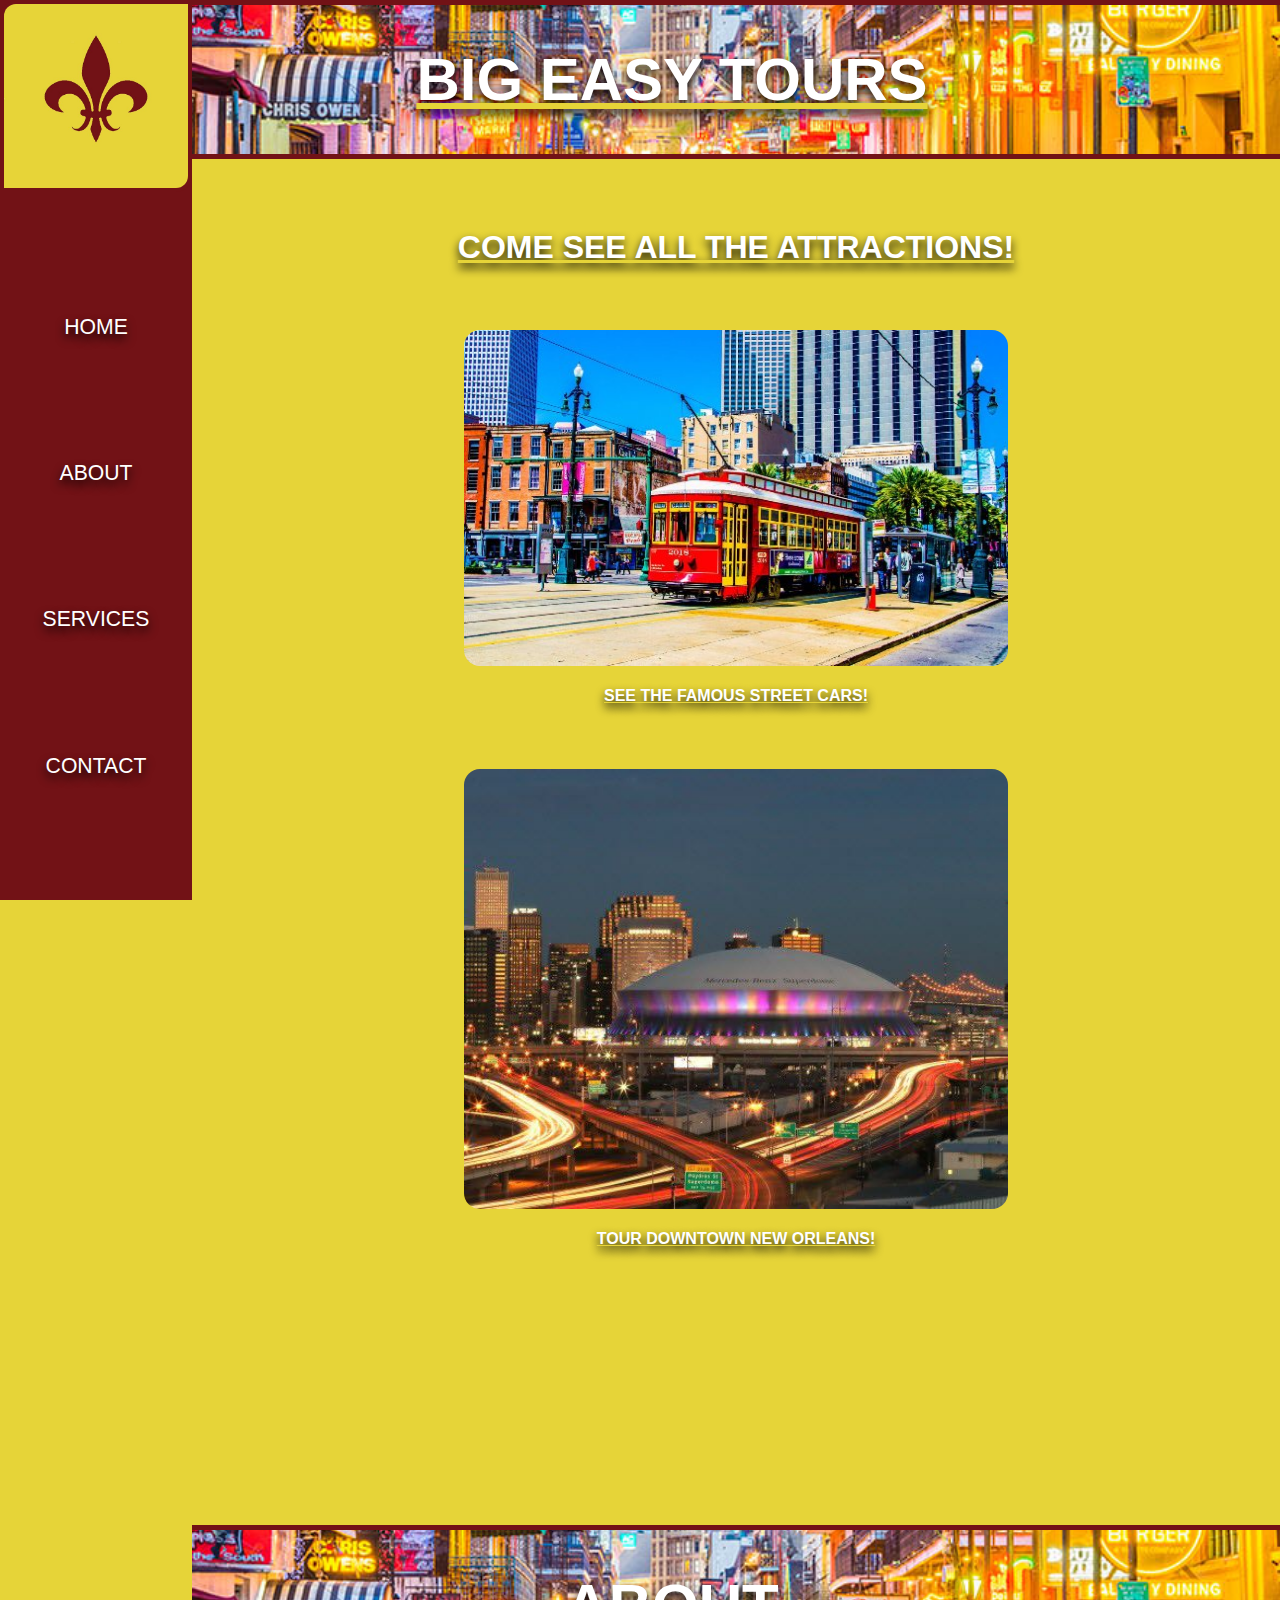
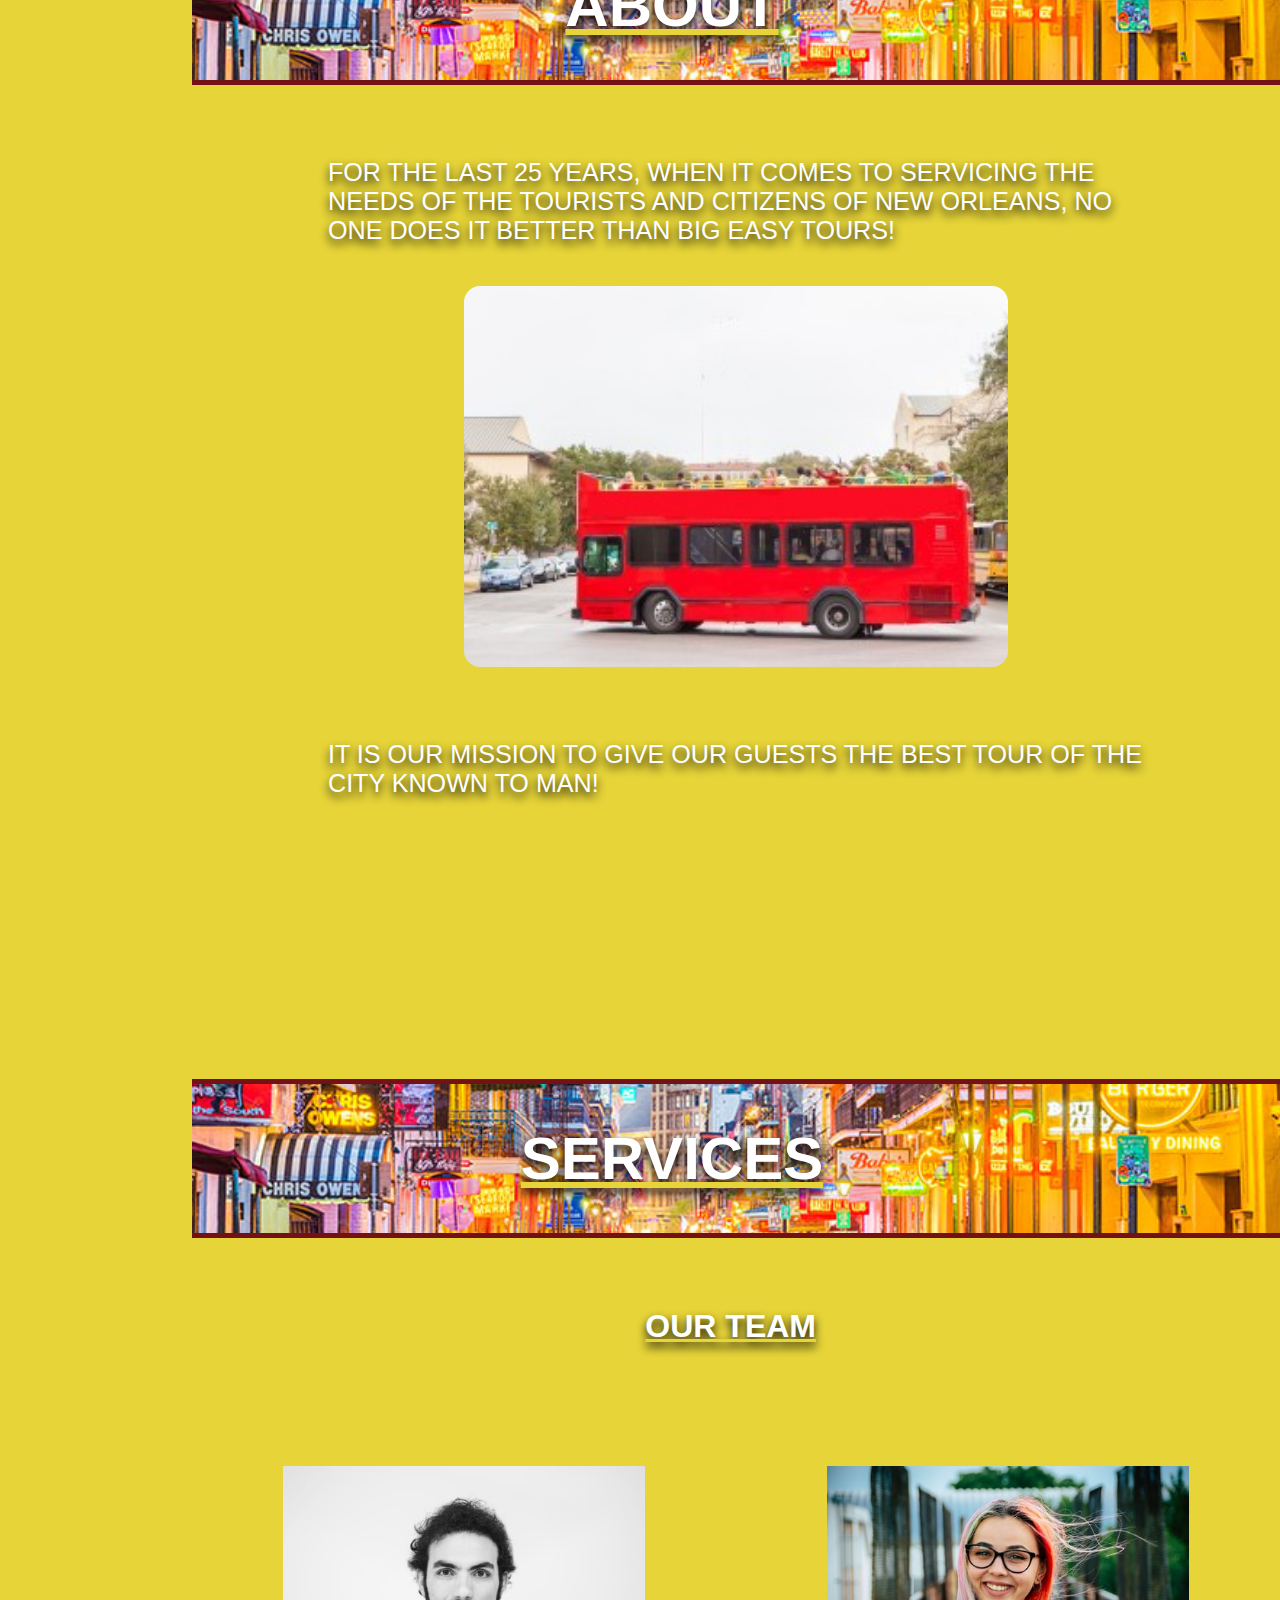
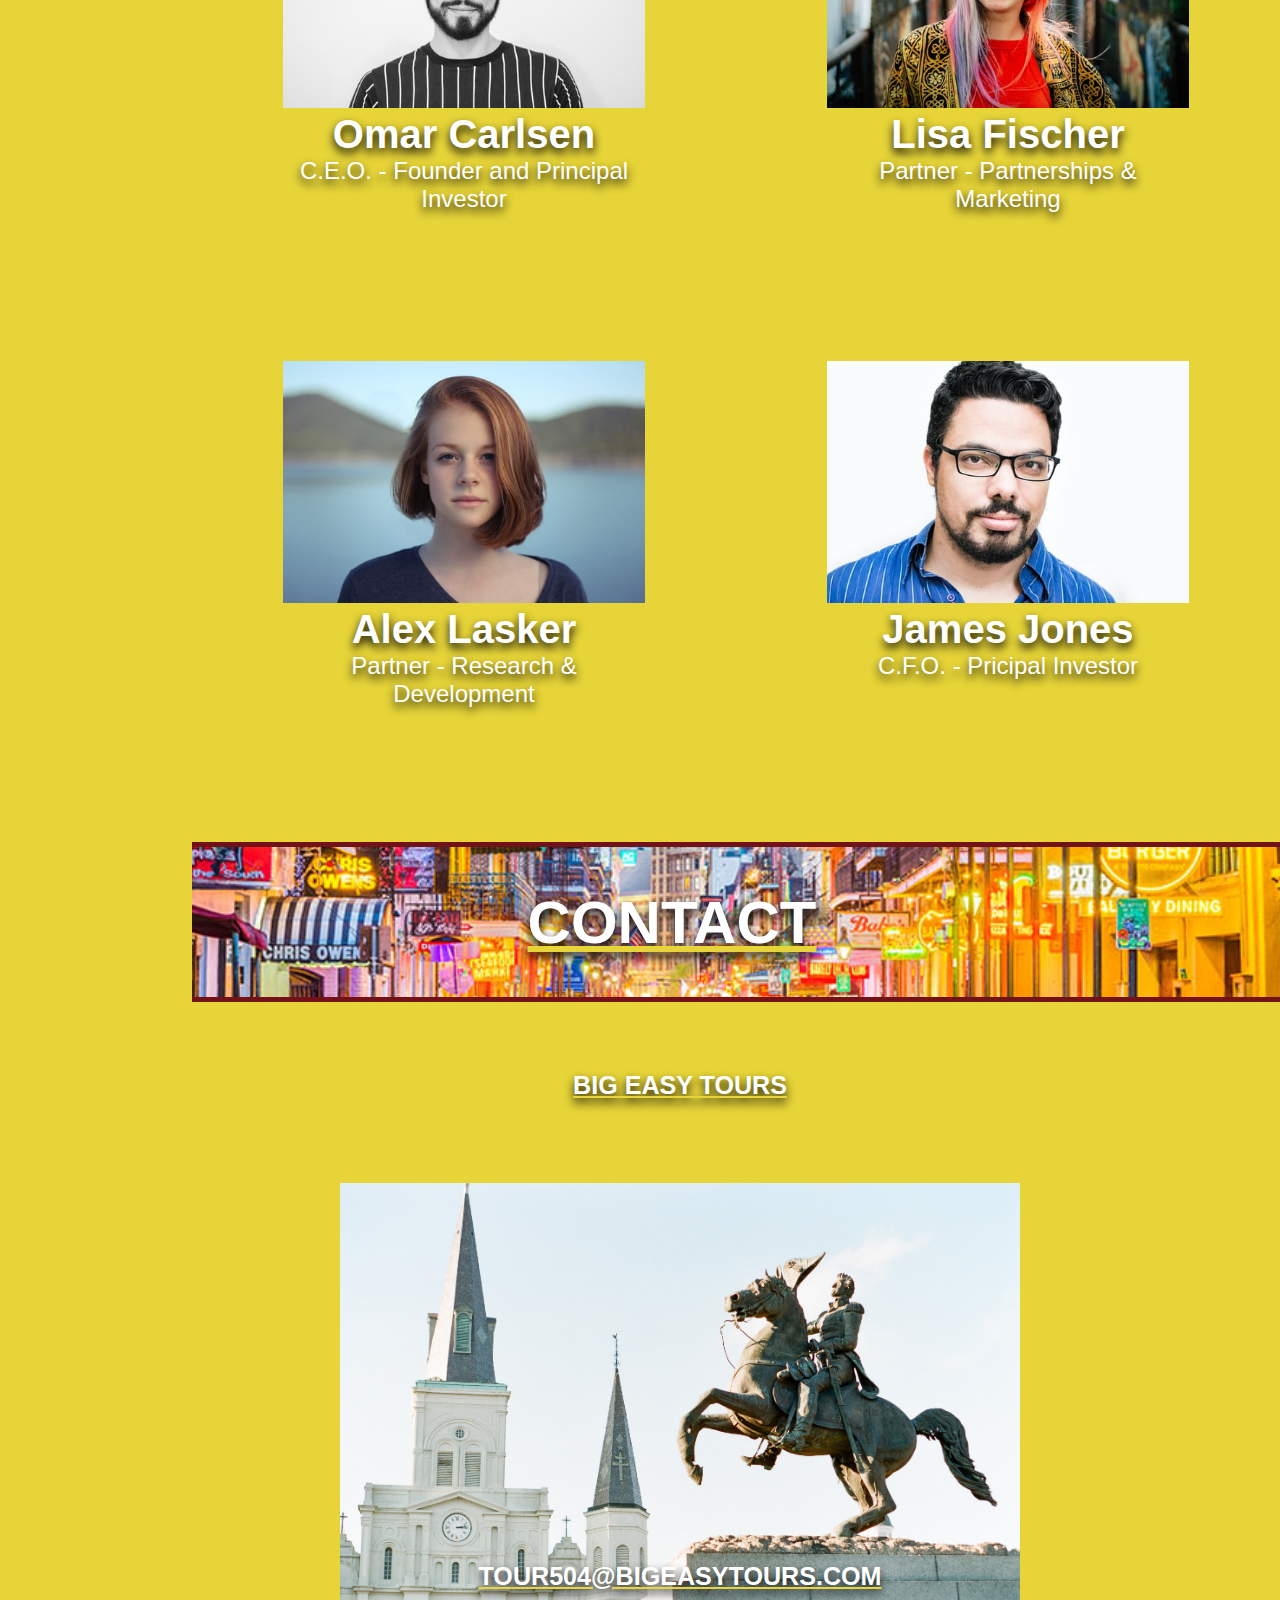
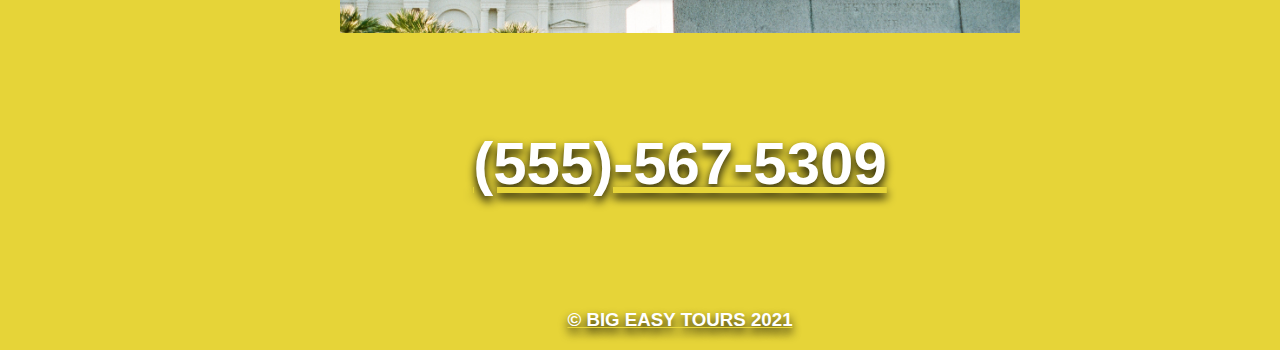
<file: index.html>
<!DOCTYPE html>
<html lang="en">
<head>
    <meta charset="UTF-8">
    <meta http-equiv="X-UA-Compatible" content="IE=edge">
    <meta name="viewport" content="width=device-width, initial-scale=1.0">
    <link rel="stylesheet" type="text/css" href="./style.css">
    <title>Codecademy-Company-Homepage</title>
</head>
<body>
    <!--------------------- Main page --------------->
    <div id="wholePageContainer" class="flex-container">
            <!----------------------- Sidebar --------------->
            <div id="sidebar" class="flex-container column sidebar textStyle">
                <img class="logo" src="./resources/images/gold-fleur-de-lis.jpg" alt="Fleur de lis"/>
                <div id="sidebar-links" class="flex-container column">
                    <a href="#home-section" class="home">Home</a>
                    <a href="#about-section" class="about">About</a>
                    <a href="#services-section" class="services">Services</a>
                    <a href="#contact-section" class="contact">Contact</a>
                </div>
            </div>

        <!-- Home Section -->
        <div id="home-section" class="flex-container column">
            <div class="section-banner marginBottom">
                <h1 class="large text center">Big Easy Tours</h1>
            </div>
            <div id="home-images" class="flex-container column">
                <h1 id="home-header" class="text marginBottom ">Come see all the attractions!</h1>
                    <img class="image" src="./resources/images/streetcar-on-canal-street.jpg">
                    <h4 id="cap1" class="caption text marginBottom">See the famous street cars!</h4>
                    <img class="image" src="./resources/images/dome.jpg" alt="">
                    <h4 id="cap2" class="caption text">Tour Downtown New Orleans!</h4>
            </div>

            <!-- About Section -->
            <div id="about-section" class="section-banner marginTop marginBottom">
                <h1 class="large text center">About</h1>
            </div>
            <div id="about-images" class="flex-container column">
                <div class="width75">
                    <p id="cap1" class="caption medium text">For the last 25 years, when it comes to servicing the needs
                        of the tourists and citizens of New Orleans, NO ONE does it better than Big Easy Tours!</p>
                </div>
                <img class="image marginBottom" src="./resources/images/doubledecker.jpg">
                <div class="width75">
                    <p id="cap1" class="caption medium text">It is our mission to give our guests the best tour of the city known to man!</p>
                </div>
               
            </div>     
            
            <!--Services section-->
        <div id="services-section" class="section-banner marginTop marginBottom">
                <h1 class="large text center">Services</h2>
        </div>
        
        <div class="grid">
            <h1 id="hone" class="text marginBottom">Our Team</h1>
            <div id="ceo" class="teammate">
                <img src="./resources/images/person1.jpg" alt="">
                <h4>Omar Carlsen</h4>
                <p>C.E.O. - Founder and Principal Investor</p>
            </div>
            <div id="market" class="teammate">
                <img src="./resources/images/person2.jpg" alt="">
                <h4>Lisa Fischer</h4>
                <p>Partner - Partnerships &amp; Marketing</p>
            </div>
            <div id="research" class="teammate">
                <img src="./resources/images/person3.jpg" alt="">
                <h4>Alex Lasker</h4>
                <p>Partner - Research &amp; Development</p>
            </div>
            <div id="cfo" class="teammate">
                <img src="./resources/images/person4.jpg" alt="">
                <h4>James Jones</h4>
                <p>C.F.O. - Pricipal Investor</p>
            </div>
            
        </div>
    
        <!-- Contact Section -->
        <div id="contact-section" class="section-banner marginTop marginBottom">
            <h1 class="large text center">Contact</h1>
        </div>
        <div id="contact-images" class="grid width75 text center">
            
            <h2 id="contact-header" class="medium text">Big Easy Tours </h2>   
            <img id="pic" src="./resources/images/madison-o-friel-JdSAQq-iXV0-unsplash.jpg" alt="">
            <h3 id="email" class="medium">tour504@bigeasytours.com</h3>
            <h3 id="phone" class="large">(555)-567-5309</h3>
            <h3 id="copyright">© Big Easy Tours 2021</h3>
            
            
            
           
           
        </div>     
                    
    </div>

                
   
        
</body>
</html>
</file>
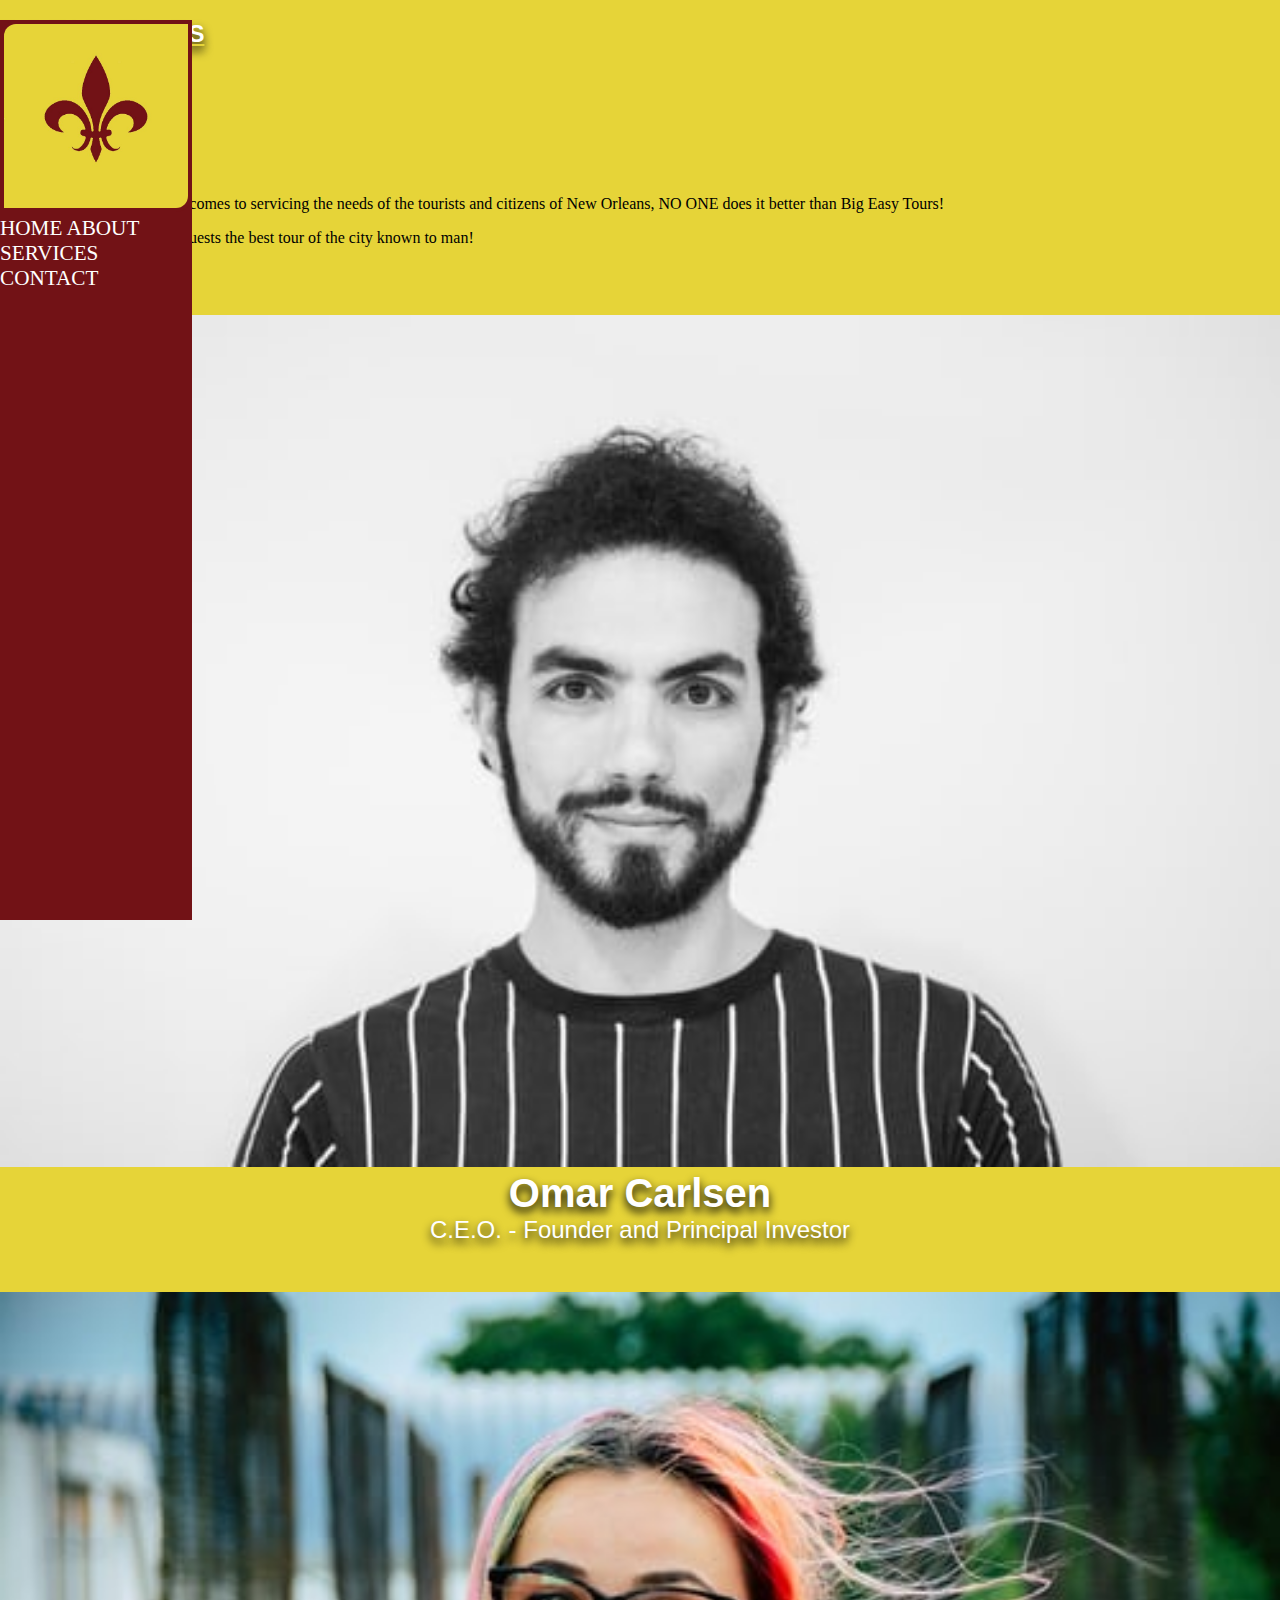
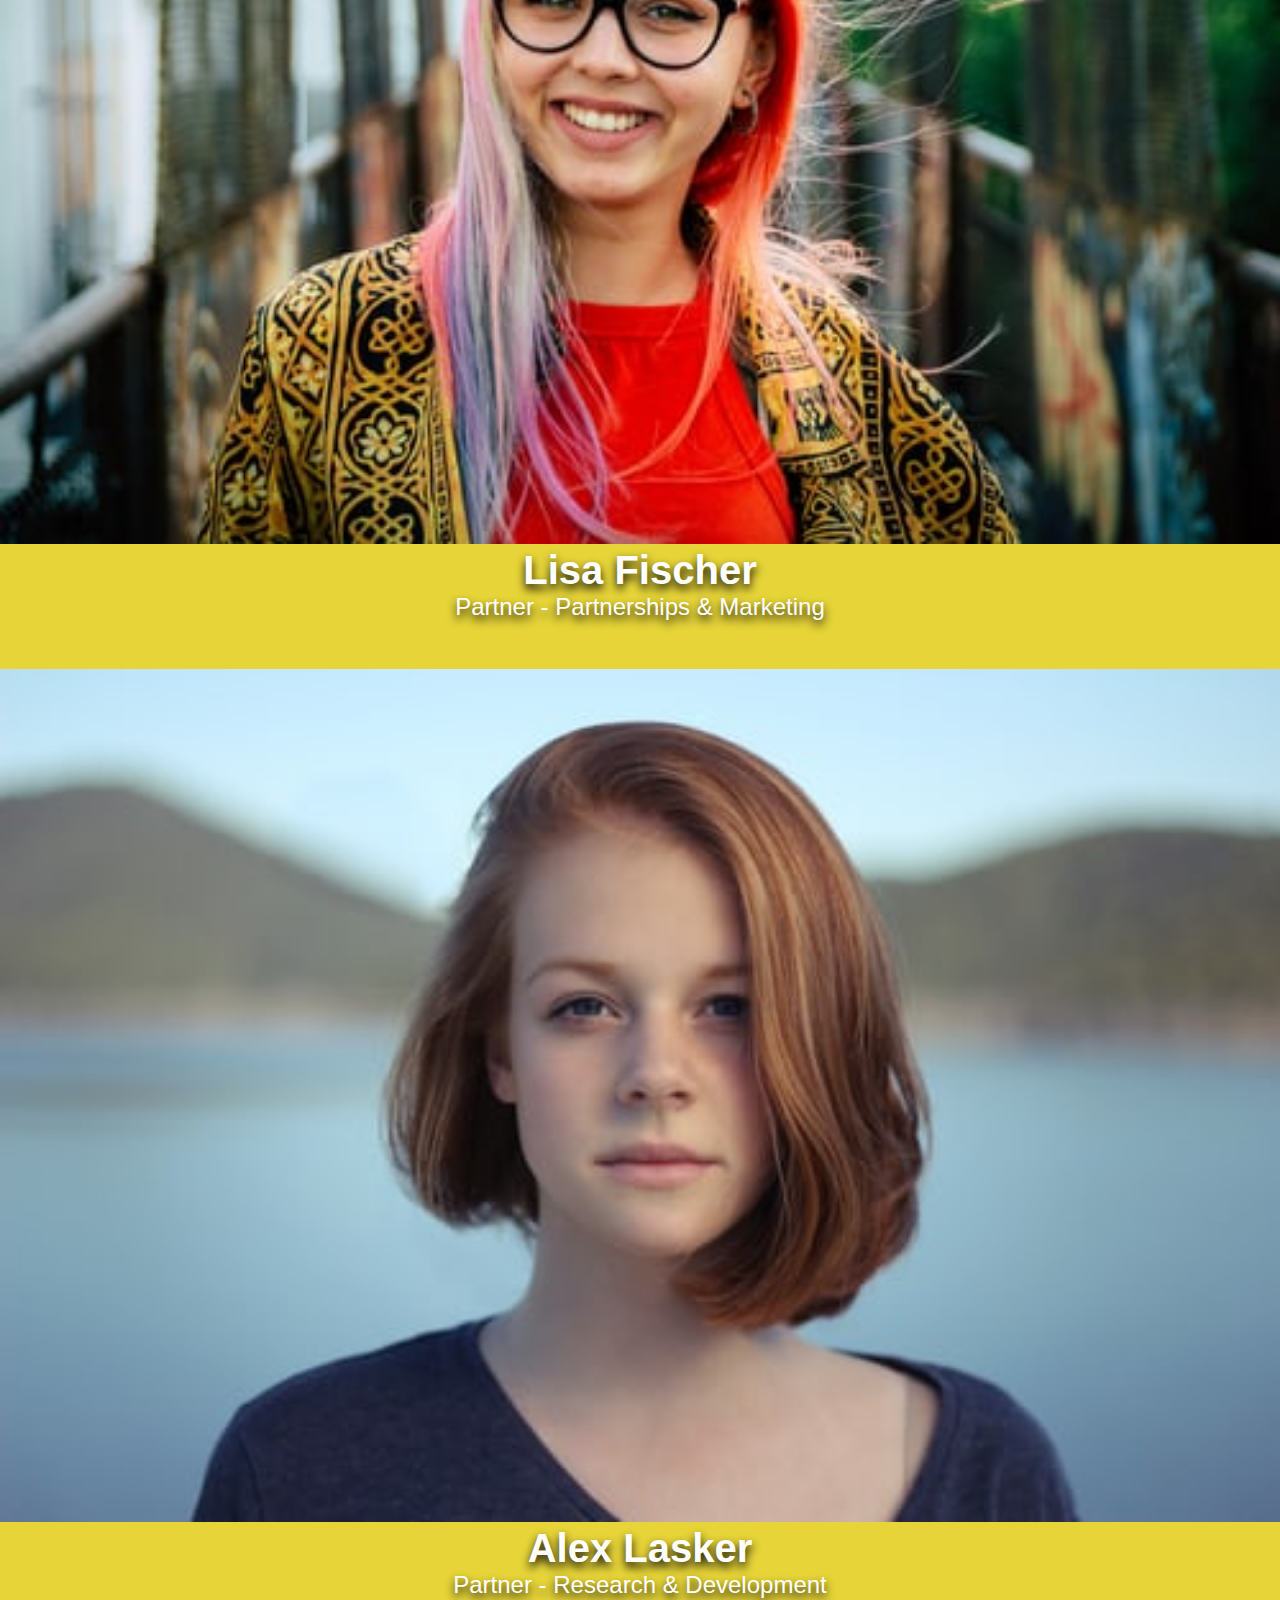
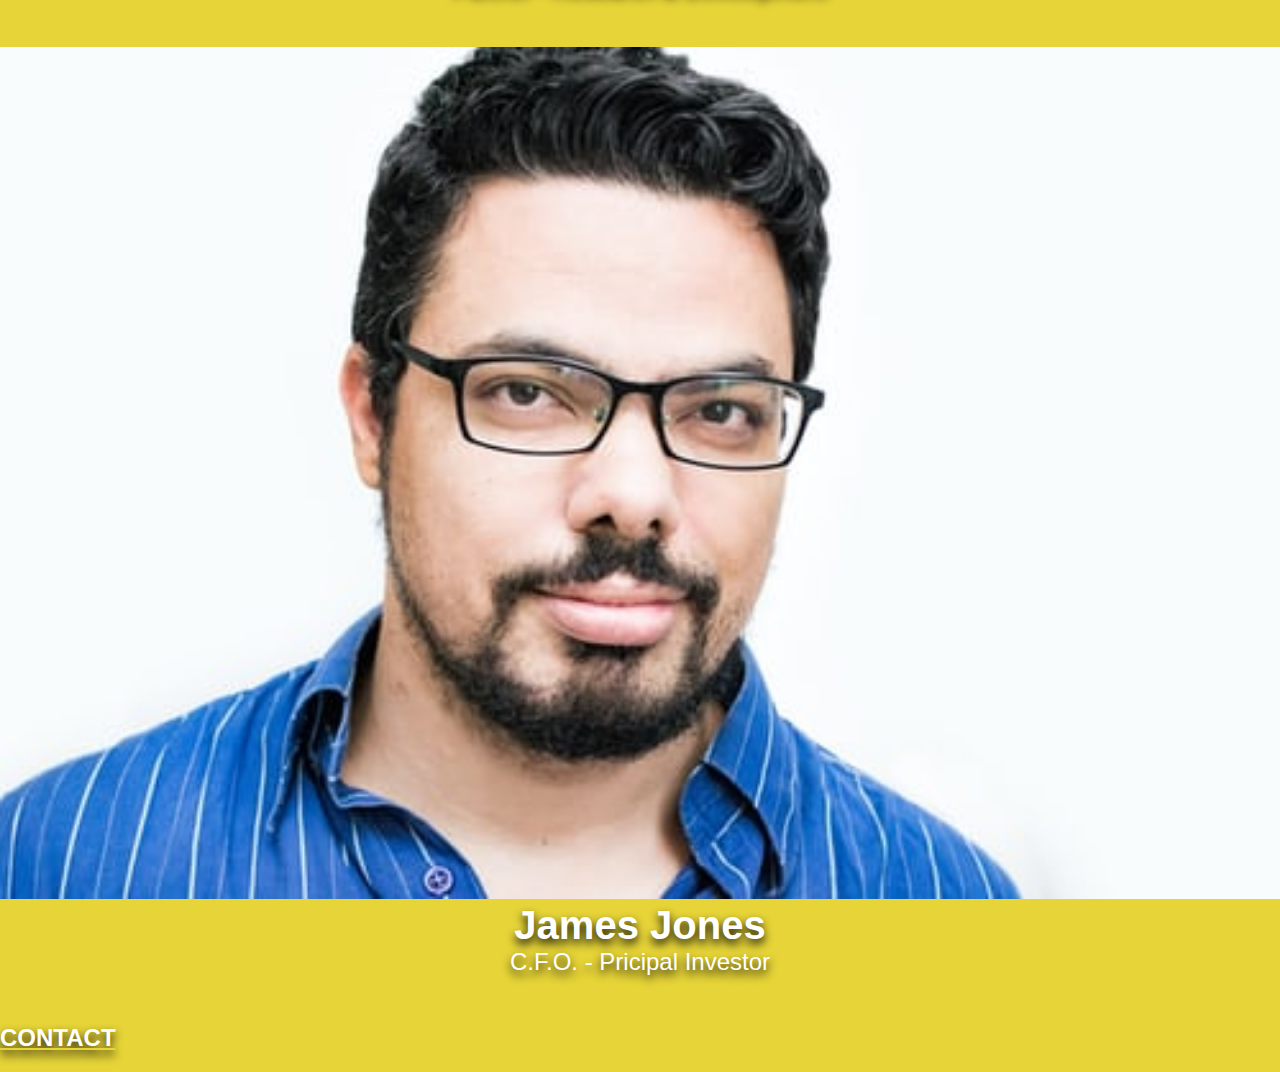
<file: OLDindex.html>
<!DOCTYPE html>
<html lang="en">
<head>
    <meta charset="UTF-8">
    <meta http-equiv="X-UA-Compatible" content="IE=edge">
    <meta name="viewport" content="width=device-width, initial-scale=1.0">
    <link rel="stylesheet" type="text/css" href="./style.css">
    <title>Codecademy-Company-Homepage</title>
</head>
<body>
    <!-- Sidebar -->
    <div class="sidebar">
        <img class="logo" src="./resources/images/gold-fleur-de-lis.jpg" alt="Fleur de lis"/>
        <a href="#home" class="home">Home</a>
        <a href="#about" class="about">About</a>
        <a href="#services" class="services">Services</a>
        <a href="#contact" class="contact">Contact</a>
    </div>
    <div class="container"><!--Main Grid-->
        <!-- Top Banner -->
        <div id="home" class="banner fill border marbot">
            <div class="text ">
                <h2>Big Easy Tours</h2>
            </div>
        </div>
                <!-- Picture Left -->
                <div class="picture one fill2">
                    <h6 class="caption">See the famous street cars!</h6>
                </div>
                <!-- Picture Right -->
                <div class="picture two fill3">
                    <h6 class="caption">Tour Downtown New Orleans!</h6>
                </div>
                <!-- Picture of a Seal -->
                <div id="seal" class="picture three fill4"></div>

         <!--About section-->
        <div id="about" class="about-section fill6 border marbot">
            <div class="text">
                <h2>About</h2>
            </div>
            
        </div>
        <div class="about-content">
            <div class="doubledecker about-image"></div>
            <p class="about-caption1">For the last 25 years, when it comes to servicing the needs
                 of the tourists and citizens of New Orleans, NO ONE does it better than Big Easy Tours!
            </p>
            <p class="about-caption2">It is our mission to give our guests the best tour of the city known to man!
           </p>

        </div>

        <!--Services section-->
        <div id="services" class="marbot services-section mardigras border">
            <div class="text">
                <h2>Services</h2>
            </div>
        </div>
        <div class="team">
            <div class="teammate">
                <img src="./resources/images/person1.jpg" alt="">
                <h4>Omar Carlsen</h4>
                <p>C.E.O. - Founder and Principal Investor</p>
            </div>
            <div class="teammate">
                <img src="./resources/images/person2.jpg" alt="">
                <h4>Lisa Fischer</h4>
                <p>Partner - Partnerships &amp; Marketing</p>
            </div>
            <div class="teammate">
                <img src="./resources/images/person3.jpg" alt="">
                <h4>Alex Lasker</h4>
                <p>Partner - Research &amp; Development</p>
            </div>
            <div class="teammate">
                <img src="./resources/images/person4.jpg" alt="">
                <h4>James Jones</h4>
                <p>C.F.O. - Pricipal Investor</p>
            </div>
        </div>

        <!--Contact section-->
        <div id="contact" class="marbot contact-section fill5 border">
            <div class="text">
                <h2>Contact</h2>
            </div>
        </div>
    </div>
   
        
</body>
</html>
</file>
<file: style.css>
/* text stuff */
html {
    font-size: 16px;
}
body{
    margin: 0;
}
.textStyle{
    color: white;
    text-shadow: 0 0.3125rem 0.625rem #000;
    font-family: 'Gill Sans', 'Gill Sans MT', Calibri, 'Trebuchet MS', sans-serif;
}

.large{
    font-size: 3.75rem;
}

.medium{
    font-size: 1.57rem;
    text-decoration: none !important;
}

.marginBottom{
    margin-bottom: 3rem;
}

.marginTop{
    margin-top: 16rem;
}

.image{
    margin-top: 1rem;;
    width: 50%;
    object-fit: cover;
    border-radius: 1rem;
}

/* Generic stuff */
.center{
   text-align: center;
   margin-left: -10vw;
}

#wholePageContainer{
    width: 100vw;
    height: 100vh;
    /* justify-content: center; */
}


.logo {
    border-top-left-radius: 1rem;
    border-bottom-right-radius: 1rem;
}
.flex-container{
    display: flex;
    flex: 1;
}


.grid{
    justify-self: center;
    display: grid;
    height: 100vh;
    grid-template-columns: repeat(12, 1fr);
    grid-template-rows: repeat(20, 1fr);
}

#contact-header{
    grid-area: 1 / 4 / span 2 /span 6;
}

#pic{
    grid-area: 4 / 2 / span 7/ span 10;
    width: 100%;
}

#email{
    grid-area: 12 / 2 /span 2 / span 10;
}

#phone{
    grid-area: 15 / 2 / span 3 / span 10;
}

#copyright{
    grid-area: 20 / 2 / span 1 / span 10;
}

.column{
    flex-direction: column;
}

body {
   font-family: poppins;
   background-color: rgb(230, 212, 56)
}



/* Sidebar */
.sidebar {
    justify-content: flex-start;
    align-items: center;
    width: 15vw;
    height: 100vh;
    position: fixed;
    z-index: 1;
    background-color: rgb(114, 18, 22);
    overflow: hidden;
    padding-top: 0px;
    text-align: left;
}

.sidebar img {
    max-width: 96%;
    border: 4px solid rgb(114, 18, 22);
    /* border-radius: 100%; */
}

.sidebar a{
    text-decoration: none;
    font-size: 1.325rem;
    text-transform: uppercase;
    color: #fff;
}

.sidebar a:hover {
    color: rgb(230, 212, 56);
    text-shadow: 0 0.3125rem 0.625rem #000;
    transform: scale(1.03);
    transition: all 0.2 s ease-out;
}

#sidebar-links{
    justify-content: space-evenly;
    align-items: center;
    /* border-top: 2px solid white; */
    width: 100%;
    height: 60%;
}



/* Home Section */
#home-section{
    margin-left: 15vw;
    width: 85vw;
}

#home-images {
    width: 85vw;
    grid-area: 4/ 1/ span 7/ span 12;
    align-items: center;
}

.section-banner{
    width: 100%;
    /* height: 125rem; */
    /* overflow: hidden; */
    background-size: cover;
    background-position: center;
    background-image: url('./resources/images/new-orleans.jpg');
    border-top: 0.3125rem solid rgb(114, 18, 22);
    border-bottom: 0.3125rem solid rgb(114, 18, 22);
}

.text{
    font-family:'Gill Sans', 'Gill Sans MT', Calibri, 'Trebuchet MS', sans-serif;
    text-transform: uppercase;
    /* text-align: left; */
    /* margin-left: 3vw; */
    color: #fff;
    text-shadow: 0 0.3125rem 0.625rem #000;
    /* letter-spacing: 0.15rem; */
    text-decoration: underline;
    text-decoration-color: rgb(230, 212, 56)
}


/* About Section */
#home-section{
    margin-left: 15vw;
    width: 85vw;
}

#about-images {
    width: 85vw;
    align-items: center;
}

.width75{
    /* text-align: center; */
    width: 75%;
}

.pElement > p {
    text-align: center;
}

#hone{
    grid-area: 1 / 6 / span 5 / span 4;
}

#ceo{
    grid-area: 5 / 2 / span 5 / span 4;
    justify-self: center;
}

#market{
    grid-area: 5 / 8 / span 5 / span 4;
    justify-self: center;
}

#research{
    grid-area: 16 / 2 / span 5 / span 4;
    justify-self: center;
}

#cfo{
    grid-area: 16 / 8 / span 5 / span 4;
    justify-self: center;
}




.teammate {
    justify-content: center;
}

.teammate > h4 {
    font-family: 'Gill Sans', 'Gill Sans MT', Calibri, 'Trebuchet MS', sans-serif;
    font-size: 2.5rem;
    text-align: center;
    color: white;
    text-shadow: 0 0.3125rem 0.625rem #000;
    z-index: 7;
    margin: 0;
}

.teammate > img {
    width: 100%;
    /* margin: 0; */
}

.teammate > p {
    /* margin-top: -5vh; */
    font-family: 'Gill Sans', 'Gill Sans MT', Calibri, 'Trebuchet MS', sans-serif;
    font-size: 1.5rem;
    text-align: center;
    color: white;
    text-shadow: 0 0.3125rem 0.625rem #000;
    z-index: 7;
    margin: 0;
    margin-bottom: 3rem;
}

#contact-images{
    margin-left: 5rem;
}

#pic {
    margin: 0;
}

@media screen and (max-width:600px) {
    html {
        font-size: 9px;
    }

    .large{
        font-size: 2.75rem;
    }

    .image{
        width: 100%;
    }

    #home-header{
        text-align: center;
    }

    #hone{
        grid-area: 1 / 5 / span 5 / span 4;
    }
    
    .sidebar > a {
        font-size: .75rem;
    }
}

@media screen and (max-width:760px) {
    html {
        font-size: 12px;
    }

    .sidebar > a {
        font-size: .5rem;
    }
    
}

@media screen and (max-height:320px) {
    #phone{
        font-size: 2.75rem;
    }
    
}
</file>
